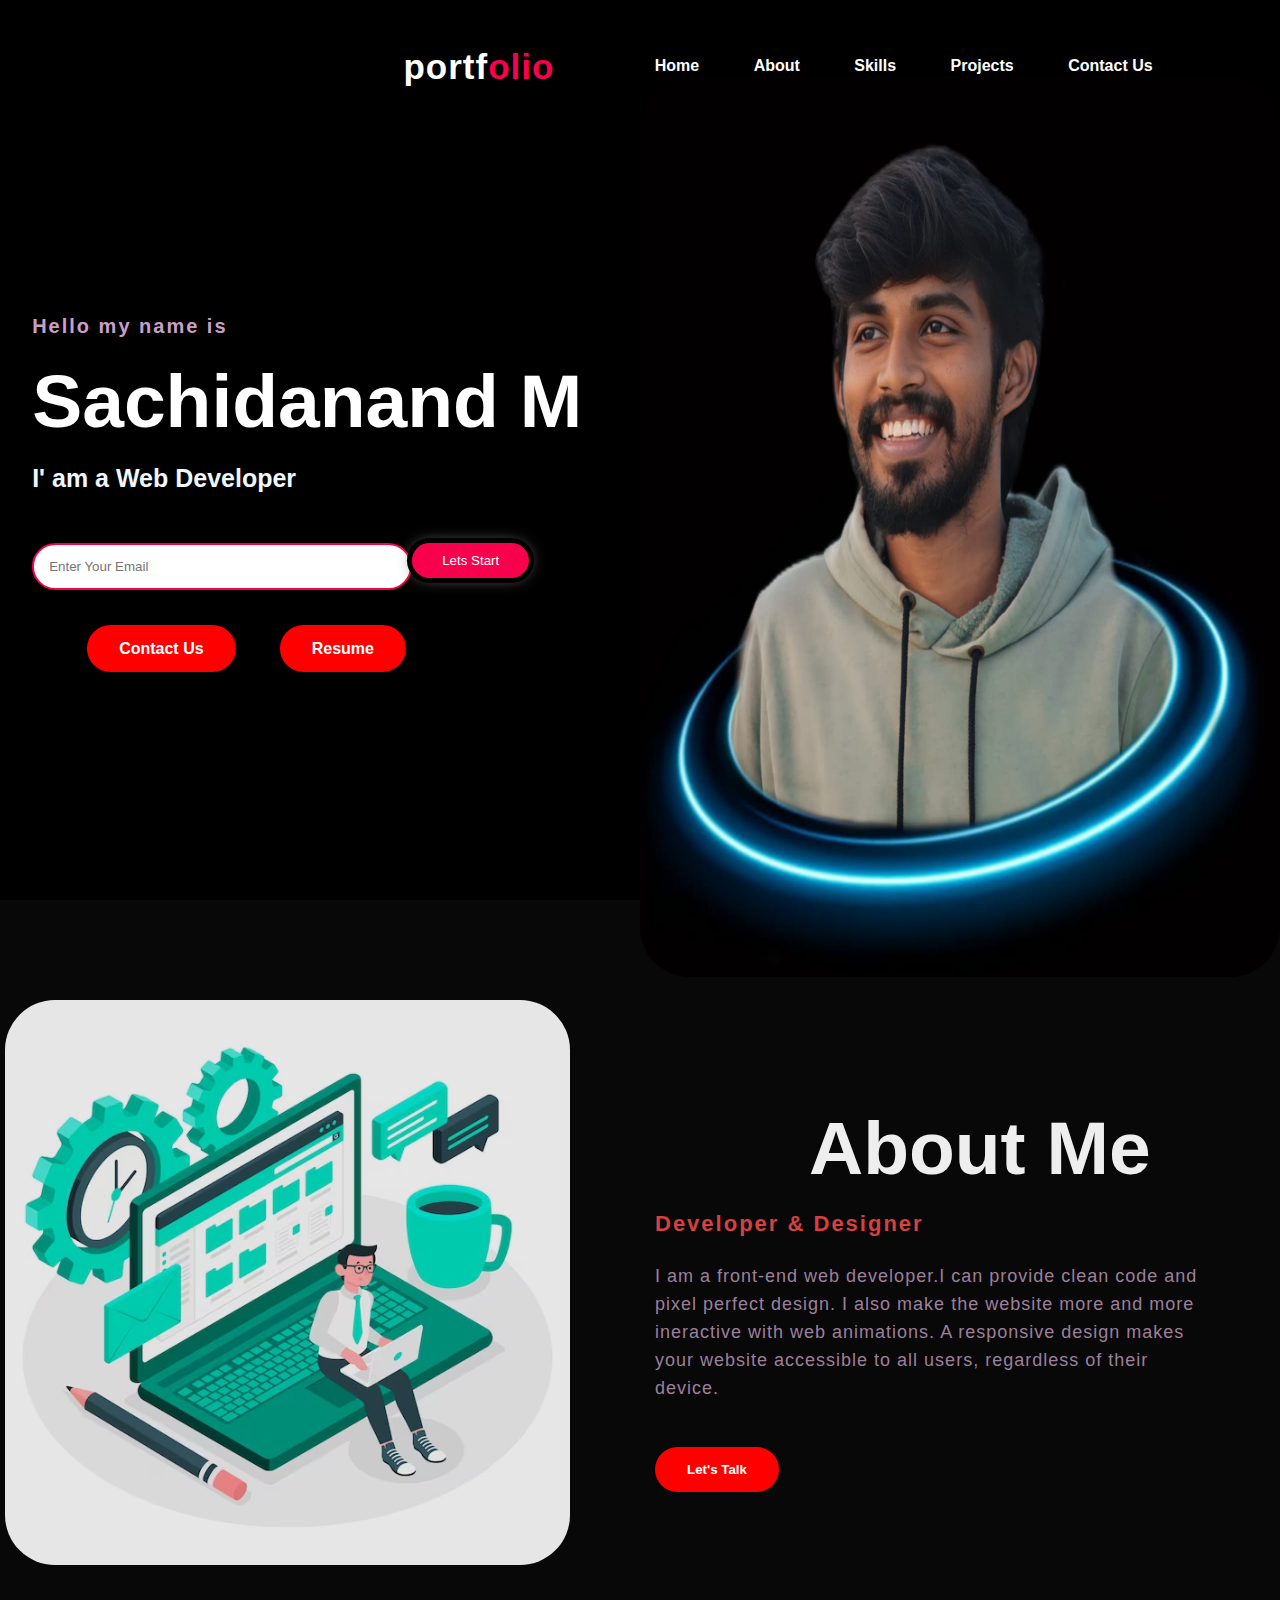
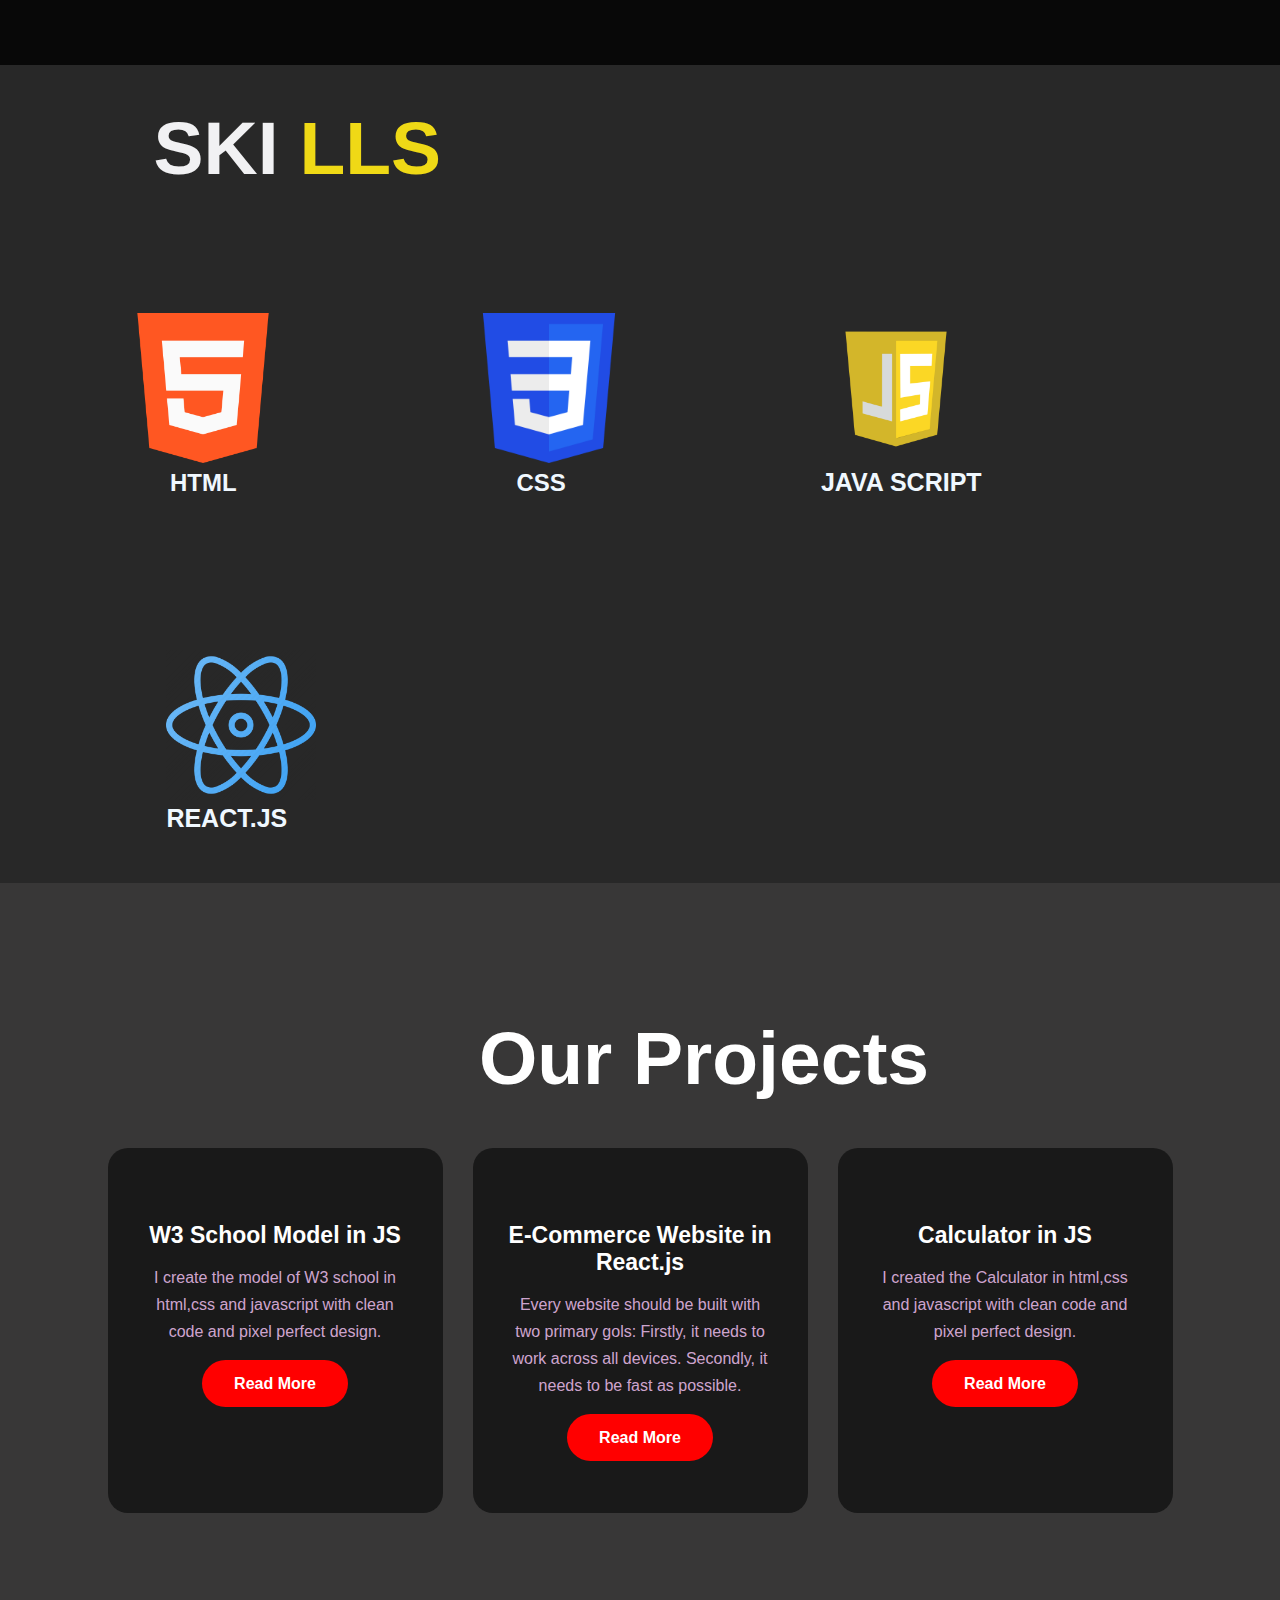
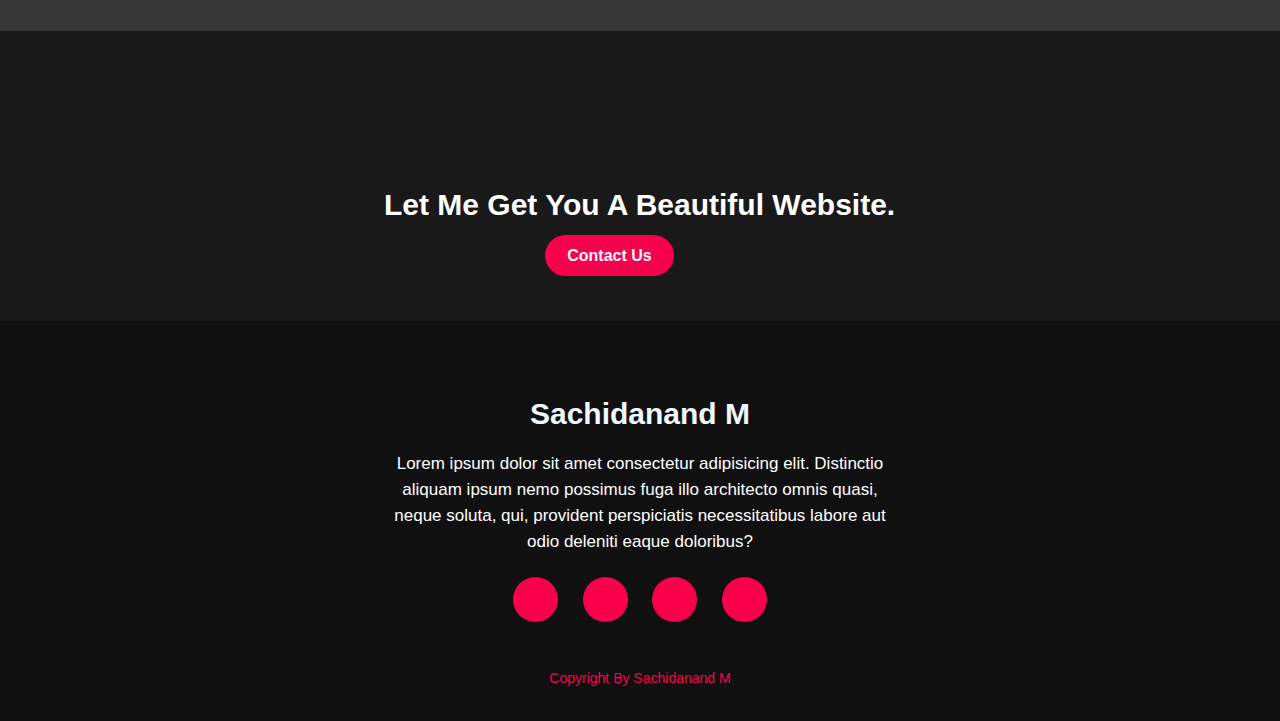
<file: peronal_portfolio/index.html>
<!DOCTYPE html>
    <html lang="en">
    <head>
        <meta charset="UTF-8">
        <meta name="viewport" content="width=device-width, initial-scale=1.0">
        <title>Portfolio Sachidanand</title>
        <link rel="stylesheet" href="style.css">
        <link href="https://fonts.googleapis.com/css2?family=Poppins&display=swap" rel="stylesheet">
        <link rel="stylesheet" href="https://cdnjs.cloudflare.com/ajax/libs/font-awesome/6.5.1/css/all.min.css" integrity="sha512-DTOQO9RWCH3ppGqcWaEA1BIZOC6xxalwEsw9c2QQeAIftl+Vegovlnee1c9QX4TctnWMn13TZye+giMm8e2LwA==" crossorigin="anonymous" referrerpolicy="no-referrer" />
    </head>
    <body>
        <header>
     <div class="head">
        <nav>
            <h2 class="portfolio">portf<span>olio</span></h2>
            <ul>
                <li><a href="#">Home</a></li>
                <li><a href="#">About</a></li>
                <li><a href="#">Skills</a></li>
                <li><a href="#">Projects</a></li>
                <li><a href="#">Contact Us</a></li>
            </ul>
        </nav>

        <div class="content">
            <h4>Hello my name is</h4>
            <h1>Sachidanand M</h1>
            <h3>I' am a Web Developer</h3>
    
            
        <div class="email">
            <form action="">
                <input type="email" name="email" id="mail" placeholder="Enter Your Email">
                <input type="submit" name="submit" value="Lets Start">
            </form>
        </div>
        <div class="resume">
            <a href="file:///C:/Users/HP/Downloads/Sachidanand%20M_BE_EEE_2023%20(7).pdf" >Resume</a>
        </div>
        <div class="con"><a href="contact.html" class="hire">Contact Us</a></div>
        </div>
         <img src="kk.jpg" alt="#" class="sachin">
         </div>
        </header>

     <section class="About">
        <div class="main">
            <img src="about1.jpg" alt="#" >
            <div class="text">
                <h2>About Me</h2>
                <h5>Developer & Designer</h5>
                <p>I am a front-end web developer.I can provide clean code and pixel perfect design.
                    I also make the website more and more ineractive with web animations. A responsive design
                    makes your website accessible to all users, regardless of their device.
                </p>
                <button type="button" class="buttons">Let's Talk</button>
            </div>
        </div>
     </section>

     <div class="skills">
        <h1 id="h">SKI <span id="sp">LLS</span></h1>
       <div class="html"> 
        <img src="html.png" alt="#" width="150px" height="150px">
        <h2>HTML</h2>
       </div>
       <div class="css">
        <img src="CSS3_logo.svg.png" alt="" width="150px" height="150px">
        <h2>CSS</h2>
       </div>
       <div class="js">
        <img src="js.png" alt="" width="150px" height="150px">
        <h3>JAVA SCRIPT</h3>
       </div>
       <div class="react">
        <img src="reactpng.png" alt="" width="150px" height="150px">
        <h3>REACT.JS</h3>
     </div>
     </div>

     <div class="service">
        <div class="title">
            <h2>Our Projects</h2>
        </div>
        <div class="box">
            <div class="card">
                <i class="fa-brands fa-js"></i>
                <h5>W3 School Model in JS</h5>
                <div class="para">
                    <p>I create the model of W3 school in html,css and javascript with clean code and pixel perfect design.</p>
                    <p style="text-align: center;">
                        <a class="buttons" href="#" >Read More</a>
                    </p>
                </div>
            </div>

            <div class="card">
                <i class="fa-brands fa-react"></i>
                <h5>E-Commerce Website in React.js</h5>
                <div class="para">
                    <p>Every website should be built with two primary gols: Firstly, it needs to work
                        across all devices. Secondly, it needs to be fast as possible. </p>
                    <p style="text-align: center;">
                        <a href="#" class="buttons">Read More</a>
                    </p>
                </div>
            </div>

            <div class="card">
                <i class="fa-brands fa-js"></i>
                <h5>Calculator in JS</h5>
                <div class="para">
                    <p>I created the Calculator in html,css and javascript with clean code and pixel perfect design.</p>
                    <p style="text-align: center;">
                        <a href="#" class="buttons">Read More</a>
                    </p>
                </div>
            </div>   
        </div>     
     </div>

     <div class="contactts">
        <p>Let Me Get You A Beautiful Website.</p>
        <a href="contact.html" class="hire">Contact Us</a>
     </div>

     <footer>
        <p>Sachidanand M</p>
        <p>Lorem ipsum dolor sit amet consectetur adipisicing elit. Distinctio aliquam ipsum nemo possimus fuga illo architecto omnis quasi, neque soluta, qui, provident perspiciatis necessitatibus labore aut odio deleniti eaque doloribus?</p>
        <div class="profiles">
            <a href="https://www.linkedin.com/in/sachidanandm4/"><i class="fa-brands fa-linkedin"></i></a>
            <a href="#"><i class="fa-brands fa-instagram"></i></a>
            <a href="#"><i class="fa-brands fa-facebook"></i></a>
            <a href="#"><i class="fa-brands fa-twitter"></i></a>
           
        </div>
        <p class="copy">Copyright By Sachidanand M</p>
     </footer>
    </body>
    </html>
</file>
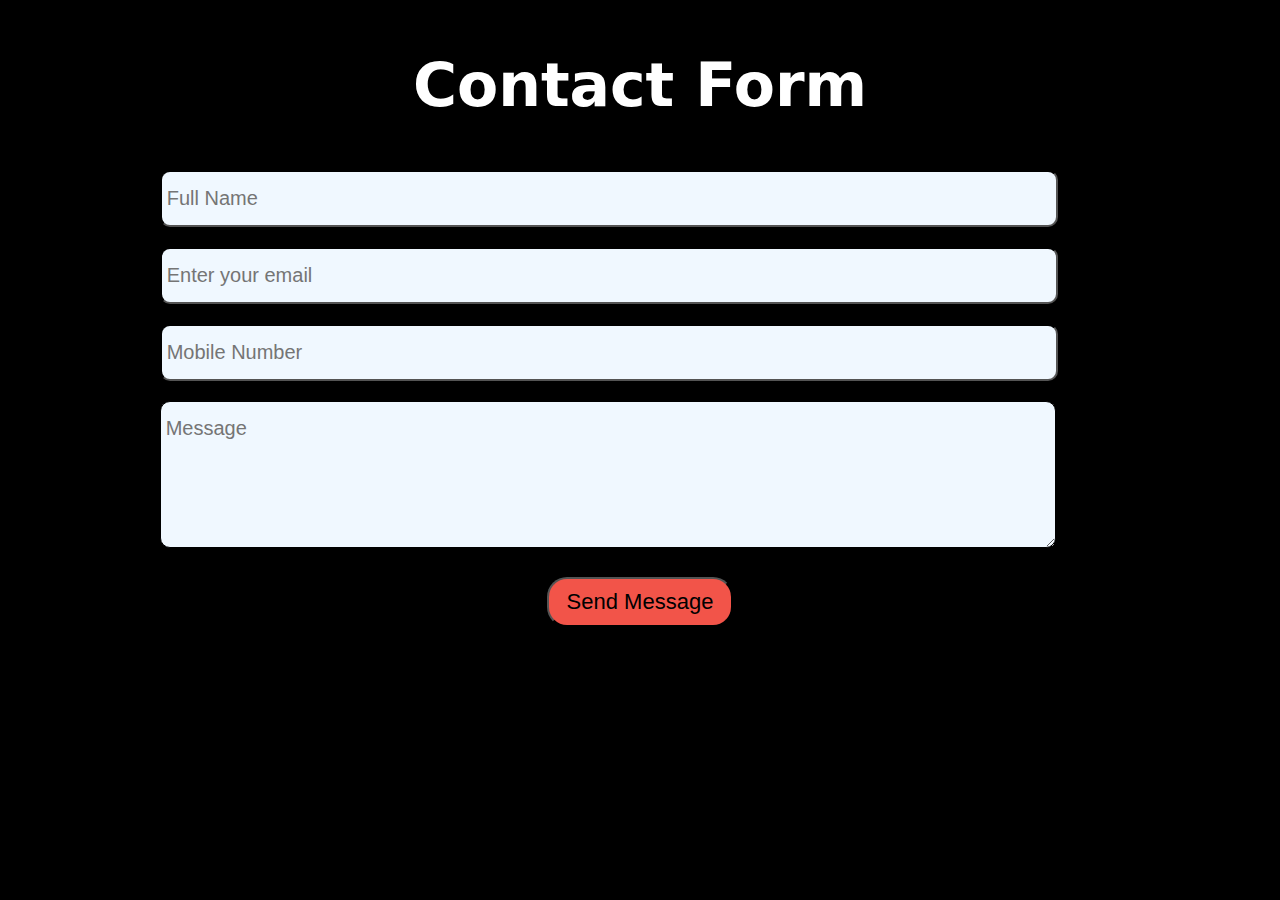
<file: peronal_portfolio/contact.html>
<!DOCTYPE html>
    <html lang="en">
    <head>
        <meta charset="UTF-8">
        <meta name="viewport" content="width=device-width, initial-scale=1.0">
        <title>Contact</title>
        <style>
            *{
                background-color: black;
            }
            h1{
                color: white;
                padding: 10px;
                text-align: center;
                font-size: 60px;
                font-family: system-ui, -apple-system, BlinkMacSystemFont, 'Segoe UI', Roboto, Oxygen, Ubuntu, Cantarell, 'Open Sans', 'Helvetica Neue', sans-serif;
            }
            input{
                background-color: aliceblue;
                width: 70%;
                margin-left: 12%;
                font-size: 20px;
                padding: 15px 5px;
                border-radius: 10px;
                border-color: black;
                margin-bottom: 20px;
            }
            textarea{
                background-color: aliceblue;
                width: 70%;
                margin-left: 12%;
                font-size: 20px;
                padding: 15px 5px;
                border-radius: 10px;
                border-color: black;
                margin-bottom: 25px;
                font-family: sans-serif;
            }
            input:focus-within{
                outline: none;
                border-color: aquamarine;
                border-width: 3px;
            }
            textarea:focus-within{
                outline: none;
                border-color: aquamarine;
                border-width: 3px;
            }
            button{
                background-color: rgb(242, 84, 73);
                border-radius: 20px;
                border-color: black;
                font-size: 22px;
                padding: 10px 18px;
                text-align: center;
                display: flex;
                margin: auto;
            }
            button:hover{
                opacity: 80%;
                cursor: pointer;
            }
        </style>
    </head>
    <body>
        <form action="">
            <h1>Contact Form</h1>
            <input type="text" name="fname" placeholder="Full Name">
            <input type="text" name="email" placeholder="Enter your email">
            <input type="text" name="ph" placeholder="Mobile Number">
            <textarea name="text" id="text" cols="30" rows="5" placeholder="Message"></textarea>
            <button>Send Message</button>
        </form>
    </body>
    </html>
</file>
<file: peronal_portfolio/style.css>
@import url('https://fonts.googleapis.com/css2?family=Poppins&display=swap');
*{
    padding: 0;
    margin: 0;
    font-family: 'Josefin sans', sans-serif;
    box-sizing: border-box;
}
.head{
    height: 100vh;
    width: 100%;
    background-color: #000;
    
    background-size: cover;
    background-position: center;
}
.sachin{
    width:  50%;
    height: 100%;
    top: -10px;
    display: inline;
    position: relative;
    left: 50%;
    border-radius: 50px;
}
.resume a{
    background-color: red;
    color: white;
    text-decoration: none;
    border: 2px solid transparent;
    display: inline;
    position: relative;
    font-weight: bold;
    bottom: -50px;
    left: 45%;
    padding: 13px 30px;
    border-radius: 30px;
    transition: 0.4s;
}
.resume a:hover{
    background-color: transparent;
    border: 2px solid red;
    cursor: pointer;
}
.con a{
    background-color: red;
    color: white;
    text-decoration: none;
    border: 2px solid transparent;
    display: inline;
    position: relative;
    font-weight: bold;
    bottom: -32px;
    left: 10%;
    padding: 13px 30px;
    border-radius: 30px;
    transition: 0.4s;
}
.con a:hover{
    background-color: transparent;
    border: 2px solid red;
    cursor: pointer; 
}
nav{
    display: flex;
    align-items: center;
    justify-content: space-between;
    padding-top: 45px;
    padding-left: 8%;
    padding-right: 8%;
    z-index: 2;
}
.portfolio{
    color: white;
    font-size: 35px;
    letter-spacing: 1px;
    cursor: pointer;
}
span{
    color: #f9004d;
}
nav ul li{
    list-style-type: none;
    display: inline-block;
    padding: 10px 25px;
}
nav ul li a{
    color: white;
    text-decoration: none;
    font-weight: bold;
    text-transform: capitalize;
}
nav ul li a:hover{
    color: #f9004d;
    transition: 0.4s;
}
.content{
    position: absolute;
    top: 35%;
    left: 24%;
    transform: translate(-50%);
}
h1{
    color: white;
    margin: 20px 0px 20px;
    font-size: 75px;
}
h3{
    color: aliceblue;
    font-size: 25px;
    margin-bottom: 50px;
}
h4{
    color: #fcfc;
    letter-spacing: 2px;
    font-size: 20px;
}
.email form{
    width: 380px;
    max-width: 100%;
    position: relative;
}
.email form input:first-child{
    display: inline-block;
    width: 100%;
    padding: 14px 130px 14px 15px;
    border: 2px solid #f9004d;
    outline: none;
    border-radius: 30px;
}
.email form input:last-child{
    position: absolute;
    display: inline-block;
    outline: none;
    border: none;
    padding: 10px 30px;
    border-radius: 30px;
    background-color: #f9004d;
    color: white;
    box-shadow: 0px 0px 0px 5px #000,0px 0px 15px #858585;
}
.About{
    width: 100%;
    padding: 100px 0px;
    background-color: #080808;
}
.About img{
    height: 100%;
    width: 50%;
    margin-left: -70px;
    border-radius: 50px;
   opacity: 90%;
}
.text{
    width: 550px;
    margin-top: 30px;
}
.button{
    background-color: red;
    color: white;
    text-decoration: none;
    border: 2px solid transparent;
    font-weight: bold;
    padding: 13px 30px;
    border-radius: 30px;
    transition: 0.4s;
}
.button:hover{
    background-color: transparent;
    border: 2px solid red;
    cursor: pointer;
}
.main{
    width: 1130px;
    max-width: 95%;
    margin: 0 auto;
    display: flex;
    align-items: center;
    justify-content: space-between;
    
}
.text h2{
    color: rgb(239, 238, 238);
    font-size: 75px;
    text-transform: capitalize;
    margin-bottom: 20px;
}
.text h5{
    color: rgb(214, 64, 64);
    letter-spacing: 2px;
    font-size: 22px;
    margin-bottom: 25px;
    text-transform: capitalize;
}
.text p{
    color: rgba(197, 161, 197, 0.8);
    letter-spacing: 1px;
    line-height: 28px;
    font-size: 18px;
    margin-bottom: 45px;
}
.buttons{
    background-color: red;
    color: white;
    text-decoration: none;
    border: 2px solid transparent;
    font-weight: bold;
    padding: 13px 30px;
    border-radius: 30px;
    transition: 0.4s;
}
.buttons:hover{
    background-color: transparent;
    border: 2px solid red;
    cursor: pointer;
}
.skills{
    background-color: #282828;
    width: 100%;
    height: 70%;
    display: inline-block;  
    position: relative;
}
#h{
   padding-top: 20px;
   color: rgb(241, 241, 243);
   padding-left: 12%;
   position: relative;
}
#sp{
    color: rgb(239, 217, 22);
}
.html{
    position: relative;
    padding-top: 8%;
    padding-left: 10%;
    display: inline-block;
}
h2{
    padding-left: 28%;
    padding-top: 2px;
    color: aliceblue;
}
.css{
    position: relative;
    padding-top: 8%;
    padding-left: 15%;
    display: inline-block;
}
.js{
    position: relative;
    padding-top: 8%;
    padding-left: 15%;
    display: inline-block;
}
.react{
    position: relative;
    padding-top: 8%;
    padding-left: 13%;
    display: inline-block;
}
.service{
    background: #383737;
    width: 100%;
    padding: 100px 0px;
}
.title h2{
    color: white;
    font-size: 75px;
    width: 1130px;
    padding-left: 10%;
    margin: 30px auto;
    text-align: center;
}
.box{
    display: flex;
    justify-content: center;
    align-items: center;
    min-height: 400px;
}
.card{
    height: 365px;
    width: 335px;
    padding: 20px 35px;
    background: #191919;
    border-radius: 20px;
    margin: 15px;
    position: relative;
    overflow: hidden;
    text-align: center; 
}
.card i{
    font-size: 50px;
    display: inline-block;
    text-align: center;
    margin: 25px 0px;
    color: #f9004d;
}
h5{
    color: white;
    font-size: 23px;
    margin-bottom: 15px;
}
.para p{
    color: #fcfc;
    font-size: 16px;
    line-height: 27px;
    margin-bottom: 25px;
}
.card .button{
    background-color: #f9004d;
    color: aliceblue;
    text-decoration: none;
    border: 2px solid transparent;
    font-weight: bold;
    padding-top: 10px;
    padding-bottom: 10px;
    padding-right: 20px;
    padding-left: 20px;
    border-radius: 30px;
    transition: .4s;
}
.contactts{
    width: 100%;
    height: 290px;
    background: #191919;
    display: inline-block;
    padding-top: 8%;
    padding-left: 30%;
    align-content: center;
    flex-direction: column;
    justify-content: center;
}
.contactts p{
    color: white;
    font-size: 30px;
    font-weight: bold;
    margin-bottom: 25px;
}
.contactts .hire{
    background-color: #f9004d;
    color: aliceblue;
    text-decoration: none;
    border: 2px solid transparent;
    font-weight: bold;
    margin-left: 18%;
    padding-top: 10px;
    padding-bottom: 10px;
    padding-right: 20px;
    padding-left: 20px;
    border-radius: 30px;
    transition: .4s;
}
.contactts .hire:hover{
    background-color: transparent;
    border: 2px solid red;
    cursor: pointer;
}
footer{
    position: relative;
    width: 100%;
    height: 400px;
    background: #101010;
    display: flex;
    flex-direction: column;
    align-items: center;
    justify-content: center;
}
footer p:nth-child(1){
    font-size: 30px;
    color: aliceblue;
    margin-bottom: 20px;
    font-weight: bold;
}
footer p:nth-child(2){
    color: white;
    font-size: 17px;
    width: 500px;
    text-align: center;
    line-height: 26px;
}
.profiles a{
    width: 45px;
    height: 45px;
    display: inline-flex;
    align-items: center;
    justify-content: center;
    background: #f9004d;
    border-radius: 50%;
    margin: 22px 10px;
    text-decoration: none;
}
.profiles a:hover{
    background-color: transparent;
    border: 2px solid red;
    cursor: pointer;
}
.copy{
    position: absolute;
    color: #f9004d;
    bottom: 35px;
    font-size: 14px;
}
</file>
